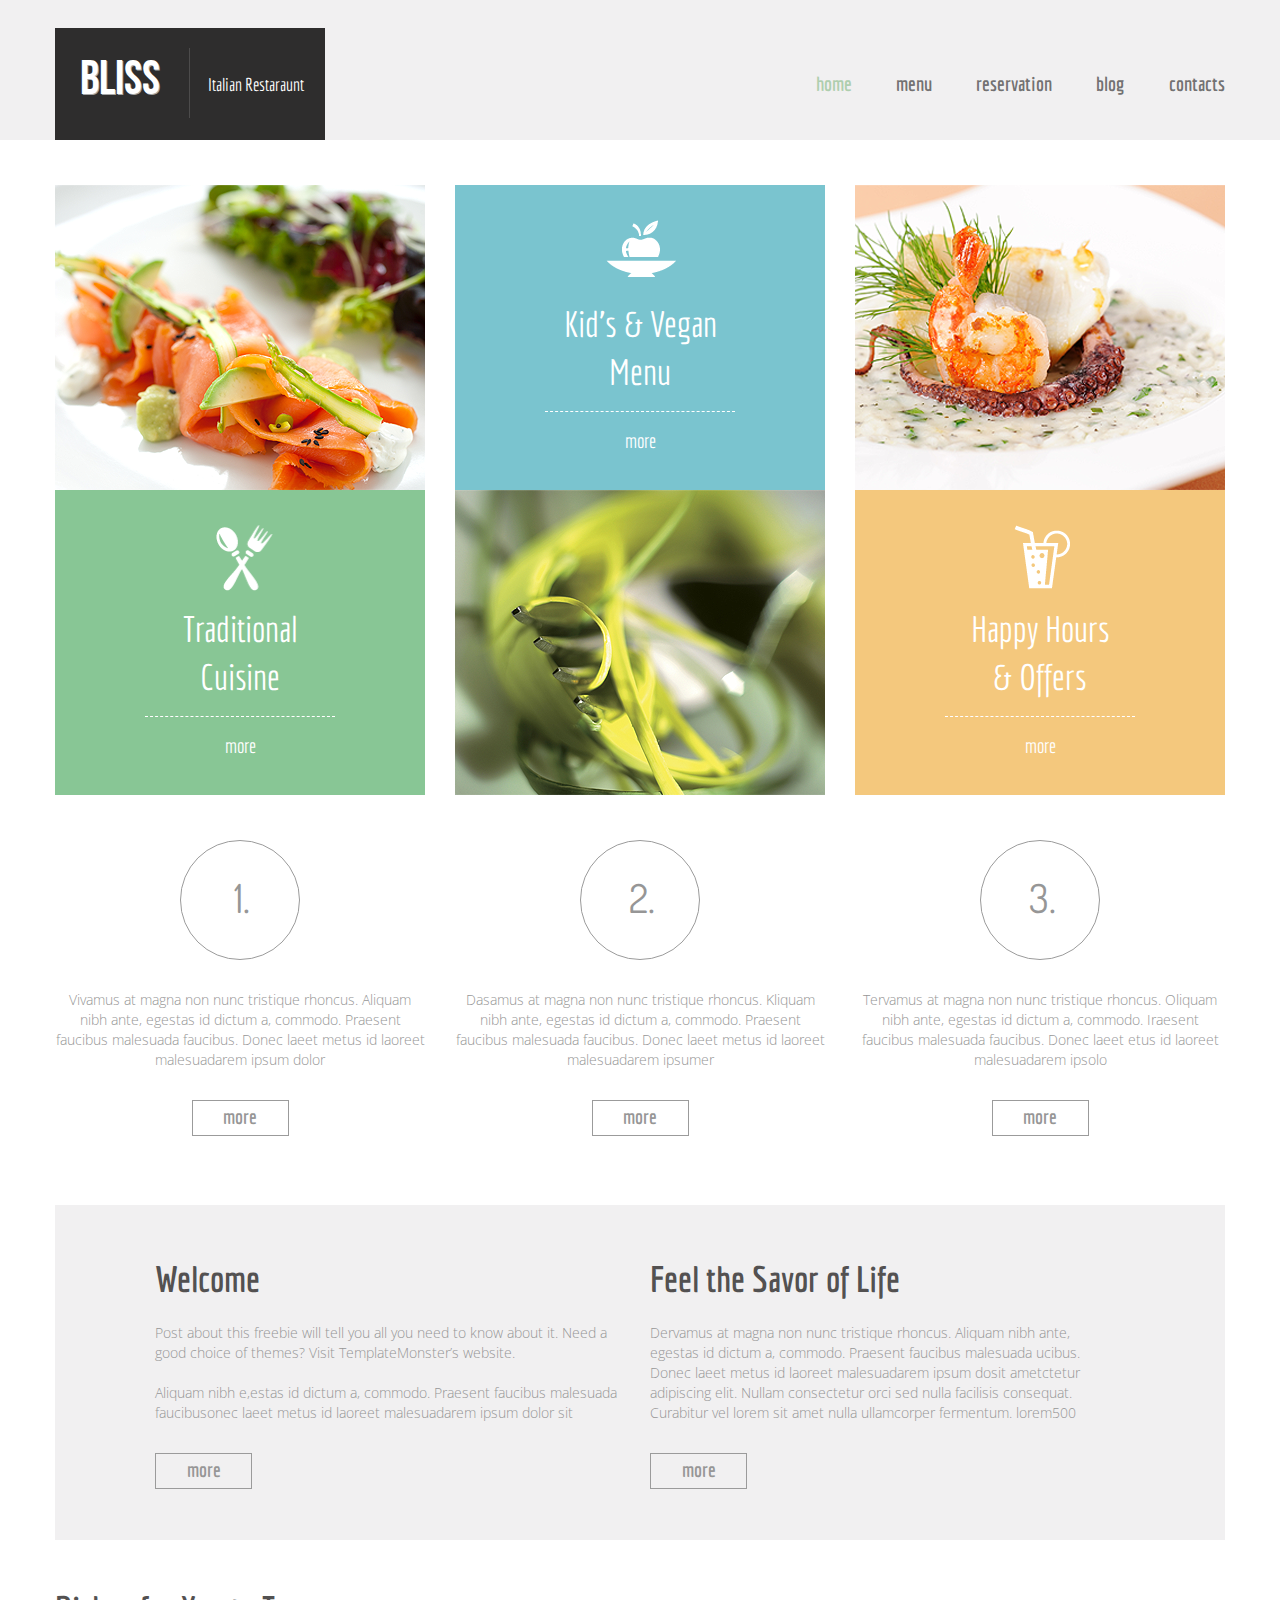
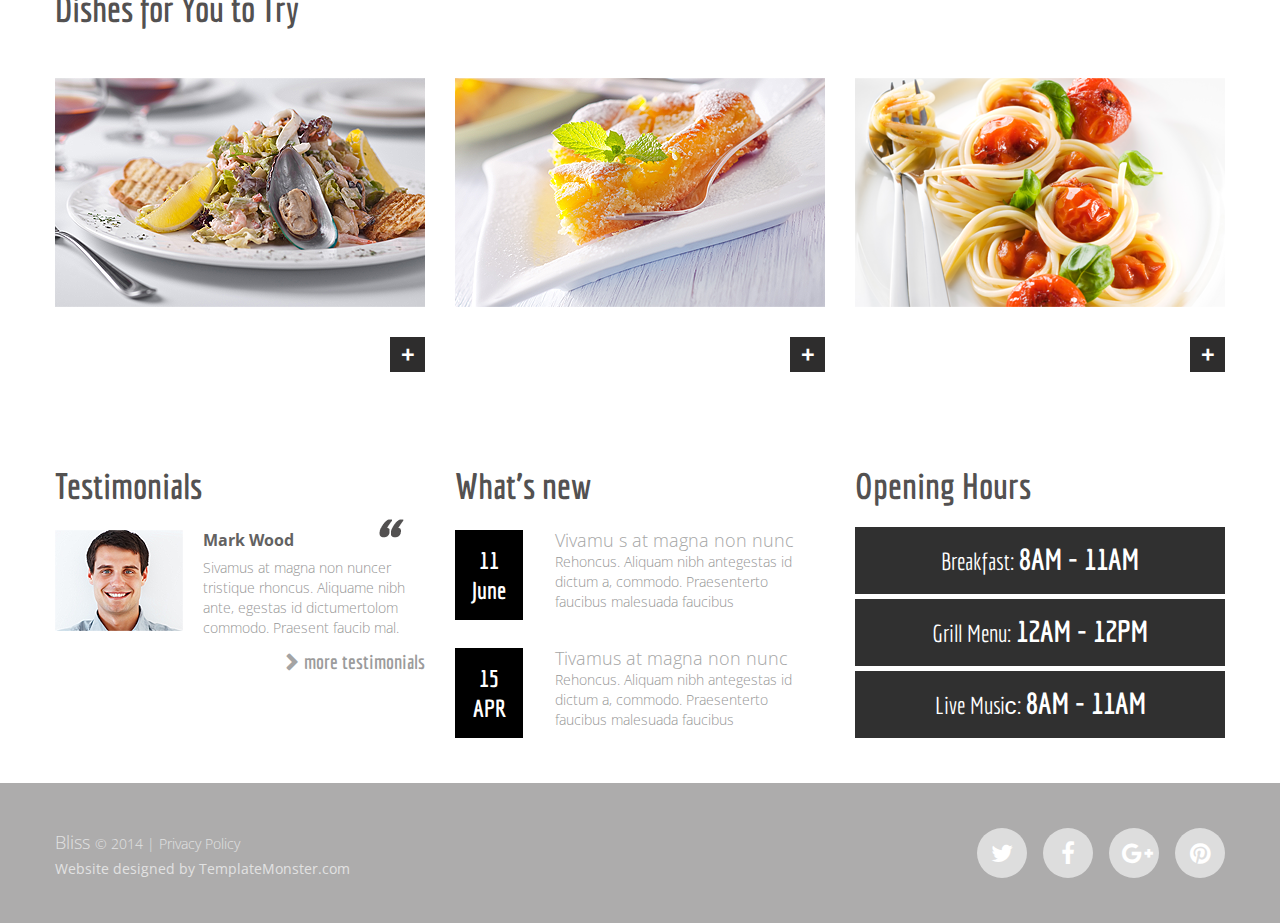
<file: index.html>
<!DOCTYPE html>
<html lang="en">
<head>
	<meta charset="UTF-8">
	<link rel="stylesheet" href="css/reset.css">
	<link rel="stylesheet" href="css/style.css">
	<link href='http://fonts.googleapis.com/css?family=Open+Sans:400,700,300|Economica:400,700|Dosis:500' rel='stylesheet'>
	<link rel="stylesheet" href="https://maxcdn.bootstrapcdn.com/font-awesome/4.5.0/css/font-awesome.min.css"> <!-- import icons -->
	<link rel="shortcut icon" href="img/favicon.png" type="image/png">
	<title>Bliss - Italian Restaurant</title>
</head>
<body>
	<div id="wrapper">
		<div id="header" class="clearfix">
			<div class="container">
				<div id="logo">
					<div class="l-side"><a href="#">Bliss</a></div>
					<div class="r-side"><a href="#">Italian Restaraunt</a></div>
				</div>
				<ul id="navigation">
					<li><a href="#" class="active">Home</a></li>
					<li><a href="menu.html">Menu</a></li>
					<li><a href="reservation.html">Reservation</a></li>
					<li><a href="blog.html">Blog</a></li>
					<li><a href="contacts.html">Contacts</a></li>
				</ul>
			</div>
		</div> <!-- #header -->
		<div id="sources" class="container clearfix row">
			<div class="content">
				<div id="src-items">
					<div class="col left">
						<div class="src-item"><img src="img/src-left-img1.png"></div>
						<div class="src-item">
							<div class="src-icon-1"></div>
							<h1>Traditional<br>Cuisine</h1>
							<a href="#">more</a>
						</div>
					</div>
					<div class="col center">
						<div class="src-item">
							<div class="src-icon-2"></div>
							<h1>Kid’s &amp; Vegan<br>Menu</h1>
							<a href="#">more</a>
						</div>
						<div class="src-item"><img src="img/src-center-img2.png"></div>
					</div>
					<div class="col right">
						<div class="src-item"><img src="img/src-right-img1.png"></div>
						<div class="src-item">
							<div class="src-icon-3"></div>
							<h1>Happy Hours<br>&amp; Offers</h1>
							<a href="#">more</a>
						</div>
					</div>
				</div>
			</div>
		</div> <!-- #sources -->
		<div id="steps" class="container clearfix row">
			<div class="content">
				<div class="s-item">
					<div class="step-round">1.</div>
					<p>Vivamus at magna non nunc tristique rhoncus. Aliquam nibh ante, egestas id dictum a, commodo. Praesent faucibus malesuada faucibus. Donec laeet metus id laoreet malesuadarem ipsum dolor</p>
					<a href="#" class="button">more</a>
				</div>
				<div class="s-item">
					<div class="step-round">2.</div>
					<p>Dasamus at magna non nunc tristique rhoncus. Kliquam nibh ante, egestas id dictum a, commodo. Praesent faucibus malesuada faucibus. Donec laeet metus id laoreet malesuadarem ipsumer</p>
					<a href="#" class="button">more</a>
				</div>
				<div class="s-item">
					<div class="step-round">3.</div>
					<p>Tervamus at magna non nunc tristique rhoncus. Oliquam nibh ante, egestas id dictum a, commodo. Iraesent faucibus malesuada faucibus. Donec laeet etus id laoreet malesuadarem ipsolo</p>
					<a href="#" class="button">more</a>
				</div>
			</div>
		</div> <!-- #steps -->
		<div id="posts" class="container clearfix">
			<div class="col">
				<h2>Welcome</h2>
				<p>Post about this <strong>freebie</strong> will tell you all you need to know about it. Need a good choice of <strong>themes</strong>? Visit TemplateMonster’s website.</p>
				<p>Aliquam nibh e,estas id dictum a, commodo. Praesent faucibus malesuada faucibusonec laeet metus id laoreet malesuadarem ipsum dolor sit</p>
				<a href="#" class="button">more</a>
			</div>
			<div class="col">
				<h2>Feel the Savor of Life</h2>
				<p>Dervamus at magna non nunc tristique rhoncus. Aliquam nibh ante, egestas id dictum a, commodo. Praesent faucibus malesuada ucibus. Donec laeet metus id laoreet malesuadarem ipsum dosit ametctetur adipiscing elit. Nullam consectetur orci sed nulla facilisis consequat. Curabitur vel lorem sit amet nulla ullamcorper fermentum. lorem500</p>
				<a href="#" class="button">more</a>
			</div>
		</div> <!-- #posts -->
		<div id="catalog" class="container clearfix row">
			<h2>Dishes for You to Try</h2>
			<div class="content row">
				<div class="c-item">
					<img src="img/catalog-left-img.png" height="229" width="370" alt="">
					<a href="#"><div class="add-button">+</div></a>
				</div>
				<div class="c-item">
					<img src="img/catalog-center-img.png" height="229" width="370" alt="">
					<a href="#"><div class="add-button">+</div></a>
				</div>
				<div class="c-item">
					<img src="img/catalog-right-img.png" height="229" width="370" alt="">
					<a href="#"><div class="add-button">+</div></a>
				</div>
			</div>
		</div> <!-- #catalog -->
		<div id="info" class="container clearfix row">
			<div class="content">
				<div class="c-item info-left-col"> <!-- flexible class -->
				<h2>Testimonials</h2>
					<div class="info-item">
						<img src="img/info-left-img.png" height="101" width="128" alt="">
						<h4>Mark Wood</h4>
						<p>Sivamus at magna non nuncer tristique rhoncus. Aliquame nibh ante, egestas id dictumertolom  commodo. Praesent faucib mal.</p>
						<a href="#" id="more-info">more testimonials</a>
					</div>
				</div>
				<div class="c-item info-center-col"> <!-- flexible class -->
				<h2>What’s new</h2>
					<div class="info-item">
						<div class="date-box">11 June</div>
						<p><span>Vivamu s at magna non nunc</span><br>Rehoncus. Aliquam nibh antegestas id dictum a, commodo. Praesenterto faucibus malesuada faucibus</p>
					</div>
					<div class="info-item">
						<div class="date-box">15 APR</div>
						<p><span>Tivamus at magna non nunc</span><br>Rehoncus. Aliquam nibh antegestas id dictum a, commodo. Praesenterto faucibus malesuada faucibus</p>
					</div>
				</div>
				<div class="c-item info-right-col"> <!-- flexible class -->
				<h2>Opening Hours</h2>
					<div class="info-item">
						<div class="time-box"><p>Breakfast: <span>8AM - 11AM</span></p></div>
						<div class="time-box"><p>Grill Menu: <span>12AM - 12PM</span></p></div>
						<div class="time-box"><p>Live Musiс: <span>8AM - 11AM</span></p></div>
					</div>
				</div>
			</div> <!-- .content -->
		</div> <!-- #info -->
	</div> <!-- #wrapper -->
	<div id="footer" class="clearfix">
		<a href="#" id="anchor">
			<img src="img/arrowup-icon.png" height="28" width="43" alt="">
		</a>
		<div class="container">
			<div id="copyright">
				<p><b>Bliss </b><span>&copy; 2014 |</span> Privacy Policy</p>
				<a href="#">Website designed by TemplateMonster.com</a>
			</div>
			<div id="social">
				<a href="" id="twitter"></a>
				<a href="" id="fb"></a>
				<a href="" id="gp"></a>
				<a href="" id="pin"></a>
			</div>
		</div>
	</div>
	<script src="https://code.jquery.com/jquery-2.1.4.min.js"></script>
	<script src="js/anchor.js"></script>
</body>
</html>
</file>
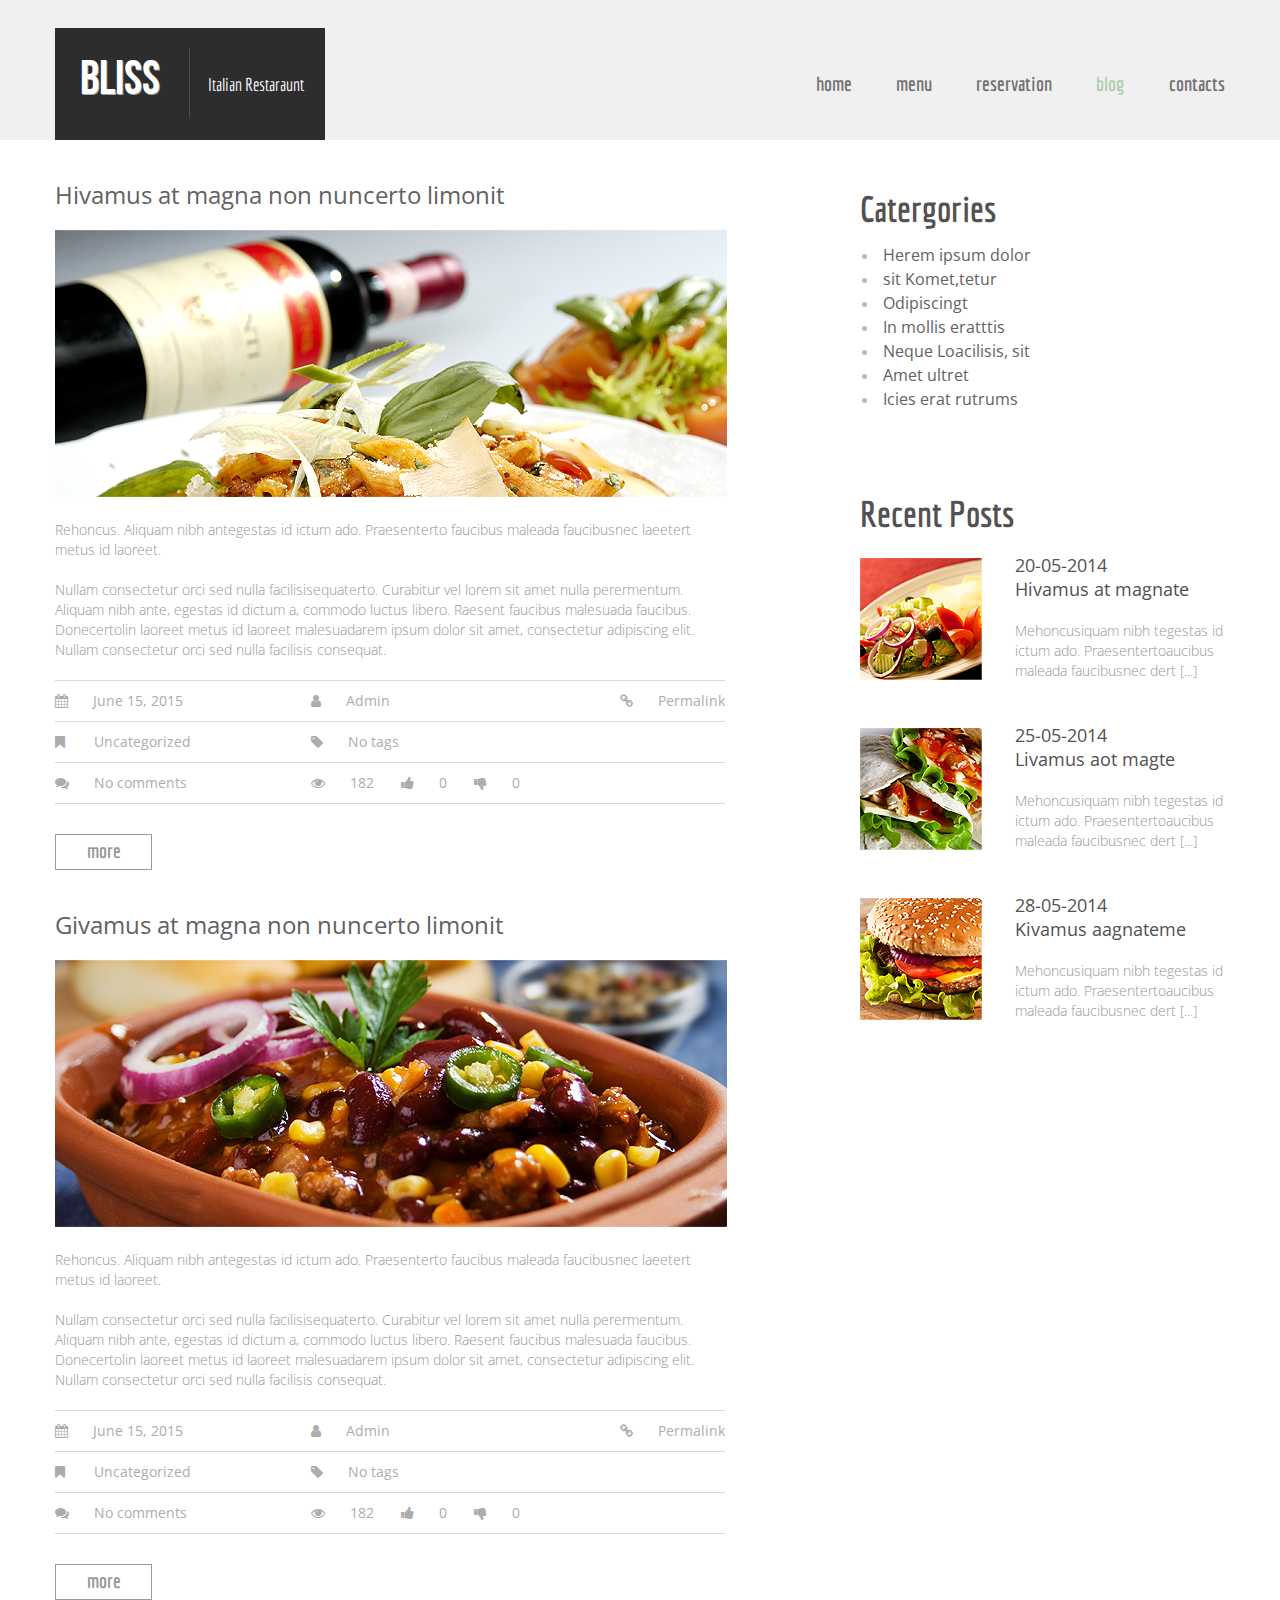
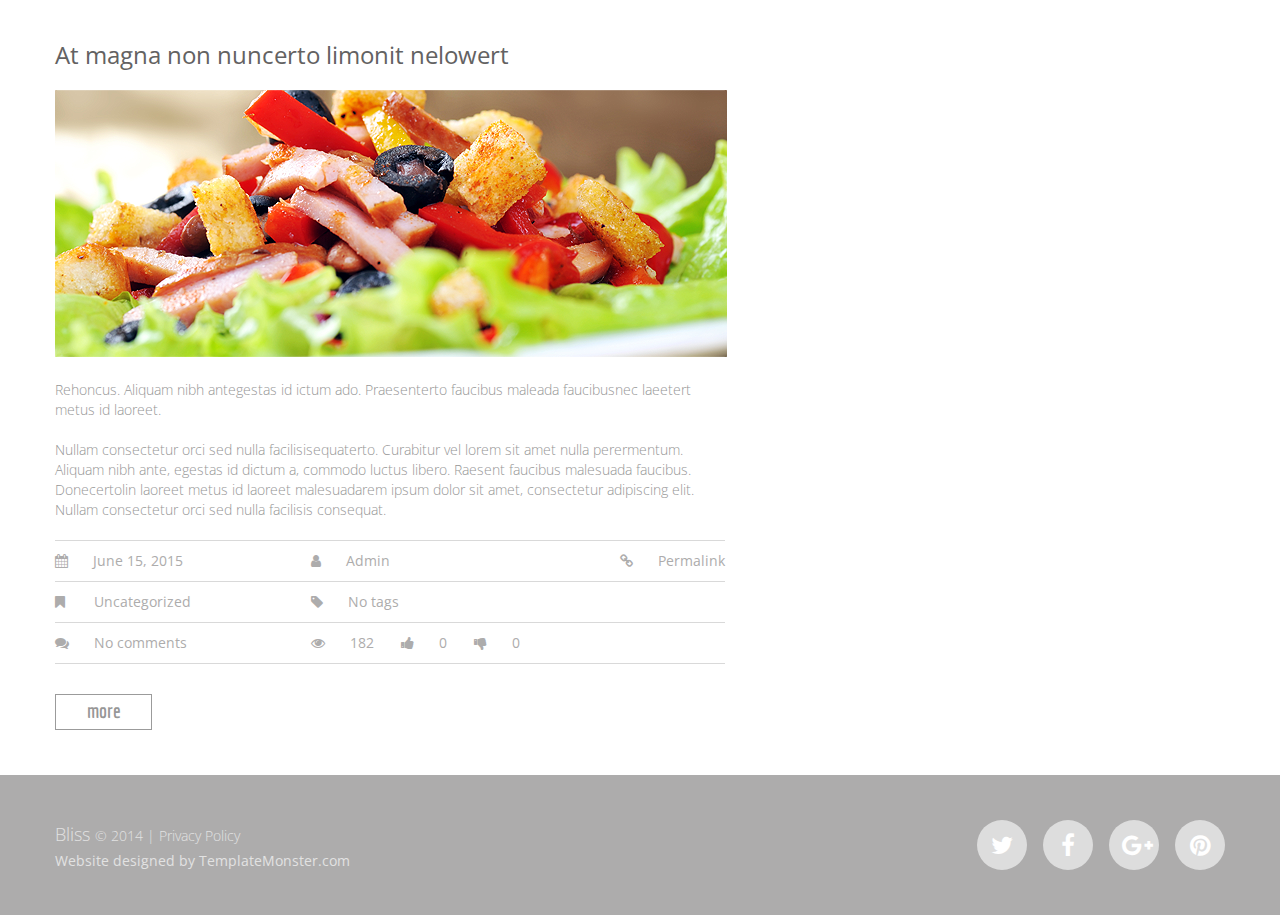
<file: blog.html>
<!DOCTYPE html>
<html lang="en">
<head>
	<meta charset="UTF-8">
	<link rel="stylesheet" href="css/reset.css">
	<link rel="stylesheet" href="css/style.css">
	<link href='http://fonts.googleapis.com/css?family=Open+Sans:400,700,300|Economica:400,700|Dosis:500' rel='stylesheet'>
	<link rel="stylesheet" href="https://maxcdn.bootstrapcdn.com/font-awesome/4.5.0/css/font-awesome.min.css"> <!-- import icons -->
	<link rel="shortcut icon" href="img/favicon.png" type="image/png">
	<title>Blog</title>
</head>
<body>
	<div id="wrapper">
		<div id="header" class="clearfix">
			<div class="container">
				<div id="logo">
					<div class="l-side"><a href="#">Bliss</a></div>
					<div class="r-side"><a href="#">Italian Restaraunt</a></div>
				</div>
				<ul id="navigation">
					<li><a href="index.html">Home</a></li>
					<li><a href="menu.html">Menu</a></li>
					<li><a href="reservation.html">Reservation</a></li>
					<li><a href="#" class="active">Blog</a></li>
					<li><a href="contacts.html">Contacts</a></li>
				</ul>
			</div>
		</div> <!-- #header -->
		<div id="blog" class="container clearfix row">
			<div id="blog-page">
				<div class="blog-item">
					<h3>Hivamus at magna non nuncerto limonit</h3>
					<img src="img/blog-page-img1.png">
					<p>Rehoncus. Aliquam nibh antegestas id ictum ado. Praesenterto faucibus maleada faucibusnec laeetert metus id laoreet.</p>

					<p>Nullam consectetur orci sed nulla facilisisequaterto. Curabitur vel lorem sit amet nulla perermentum. Aliquam nibh ante, egestas id dictum a, commodo luctus libero. Raesent faucibus malesuada faucibus. Donecertolin laoreet metus id laoreet malesuadarem ipsum dolor sit amet, consectetur adipiscing elit. Nullam consectetur orci sed nulla facilisis consequat.</p>
					<table>
						<tr>
							<td><i class="fa fa-calendar"></i>June 15, 2015</td>
							<td><i class="fa fa-user"></i>Admin</td>
							<td><i class="fa fa-link"></i><a href="#">Permalink</a></td>
						</tr>
						<tr>
							<td><i class="fa fa-bookmark"></i> Uncategorized</td>
							<td><i class="fa fa-tag"></i>No tags</td>
							<td></td>
						</tr>
						<tr>
							<td><i class="fa fa-comments"></i>No comments</td>
							<td>
								<i class="fa fa-eye"></i><span>182</span>
								<i class="fa fa-thumbs-up"></i><span>0</span>
								<i class="fa fa-thumbs-down"></i><span>0</span>
							</td>
							<td></td>
						</tr>
					</table>
					<a href="#" class="button">more</a>
				</div> <!-- .blog-item -->
				<div class="blog-item">
					<h3>Givamus at magna non nuncerto limonit</h3>
					<img src="img/blog-page-img2.png">
					<p>Rehoncus. Aliquam nibh antegestas id ictum ado. Praesenterto faucibus maleada faucibusnec laeetert metus id laoreet.</p>

					<p>Nullam consectetur orci sed nulla facilisisequaterto. Curabitur vel lorem sit amet nulla perermentum. Aliquam nibh ante, egestas id dictum a, commodo luctus libero. Raesent faucibus malesuada faucibus. Donecertolin laoreet metus id laoreet malesuadarem ipsum dolor sit amet, consectetur adipiscing elit. Nullam consectetur orci sed nulla facilisis consequat.</p>
					<table>
						<tr>
							<td><i class="fa fa-calendar"></i>June 15, 2015</td>
							<td><i class="fa fa-user"></i>Admin</td>
							<td><i class="fa fa-link"></i><a href="#">Permalink</a></td>
						</tr>
						<tr>
							<td><i class="fa fa-bookmark"></i> Uncategorized</td>
							<td><i class="fa fa-tag"></i>No tags</td>
							<td></td>
						</tr>
						<tr>
							<td><i class="fa fa-comments"></i>No comments</td>
							<td>
								<i class="fa fa-eye"></i><span>182</span>
								<i class="fa fa-thumbs-up"></i><span>0</span>
								<i class="fa fa-thumbs-down"></i><span>0</span>
							</td>
							<td></td>
						</tr>
					</table>
					<a href="#" class="button">more</a>
				</div> <!-- .blog-item -->
				<div class="blog-item">
					<h3>At magna non nuncerto limonit nelowert</h3>
					<img src="img/blog-page-img3.png">
					<p>Rehoncus. Aliquam nibh antegestas id ictum ado. Praesenterto faucibus maleada faucibusnec laeetert metus id laoreet.</p>

					<p>Nullam consectetur orci sed nulla facilisisequaterto. Curabitur vel lorem sit amet nulla perermentum. Aliquam nibh ante, egestas id dictum a, commodo luctus libero. Raesent faucibus malesuada faucibus. Donecertolin laoreet metus id laoreet malesuadarem ipsum dolor sit amet, consectetur adipiscing elit. Nullam consectetur orci sed nulla facilisis consequat.</p>
					<table>
						<tr>
							<td><i class="fa fa-calendar"></i>June 15, 2015</td>
							<td><i class="fa fa-user"></i>Admin</td>
							<td><i class="fa fa-link"></i><a href="#">Permalink</a></td>
						</tr>
						<tr>
							<td><i class="fa fa-bookmark"></i> Uncategorized</td>
							<td><i class="fa fa-tag"></i>No tags</td>
							<td></td>
						</tr>
						<tr>
							<td><i class="fa fa-comments"></i>No comments</td>
							<td>
								<i class="fa fa-eye"></i><span>182</span>
								<i class="fa fa-thumbs-up"></i><span>0</span>
								<i class="fa fa-thumbs-down"></i><span>0</span>
							</td>
							<td></td>
						</tr>
					</table>
					<a href="#" class="button">more</a>
				</div> <!-- .blog-item -->
			</div> <!-- #blog-page -->
			<div id="blog-list">
				<h2>Catergories</h2>
				<ul>
					<li><a href="#">Herem ipsum dolor</a></li>
					<li><a href="#">sit Komet,tetur</a></li>
					<li><a href="#">Odipiscingt</a></li>
					<li><a href="#">In mollis eratttis</a></li>
					<li><a href="#">Neque Loacilisis, sit</a></li>
					<li><a href="#">Amet ultret</a></li>
					<li><a href="#">Icies erat rutrums</a></li>
				</ul>
			</div>
			<div id="blog-posts">
				<h2>Recent Posts</h2>
				<div class="posts-item">
					<h6>20-05-2014<br>Hivamus at magnate</h6>
					<p>Mehoncusiquam nibh tegestas id ictum ado. Praesentertoaucibus maleada faucibusnec dert [...]</p>
					<img src="img/posts-img1.png">
				</div>
				<div class="posts-item">
					<h6>25-05-2014<br>Livamus aot magte</h6>
					<p>Mehoncusiquam nibh tegestas id ictum ado. Praesentertoaucibus maleada faucibusnec dert [...]</p>
					<img src="img/posts-img2.png">
				</div>
				<div class="posts-item">
					<h6>28-05-2014<br>Kivamus aagnateme</h6>
					<p>Mehoncusiquam nibh tegestas id ictum ado. Praesentertoaucibus maleada faucibusnec dert [...]</p>
					<img src="img/posts-img3.png">
				</div>
			</div>
		</div> <!-- #blog -->
	</div> <!-- #wrapper -->
	<div id="footer" class="clearfix">
		<a href="#" id="anchor">
			<img src="img/arrowup-icon.png" height="28" width="43" alt="">
		</a>
		<div class="container">
			<div id="copyright">
				<p><b>Bliss </b><span>&copy; 2014 |</span> Privacy Policy</p>
				<a href="#">Website designed by TemplateMonster.com</a>
			</div>
			<div id="social">
				<a href="" id="twitter"></a>
				<a href="" id="fb"></a>
				<a href="" id="gp"></a>
				<a href="" id="pin"></a>
			</div>
		</div>
	</div>
	<script src="https://code.jquery.com/jquery-2.1.4.min.js"></script>
	<script src="js/anchor.js"></script>
</body>
</html>
</file>
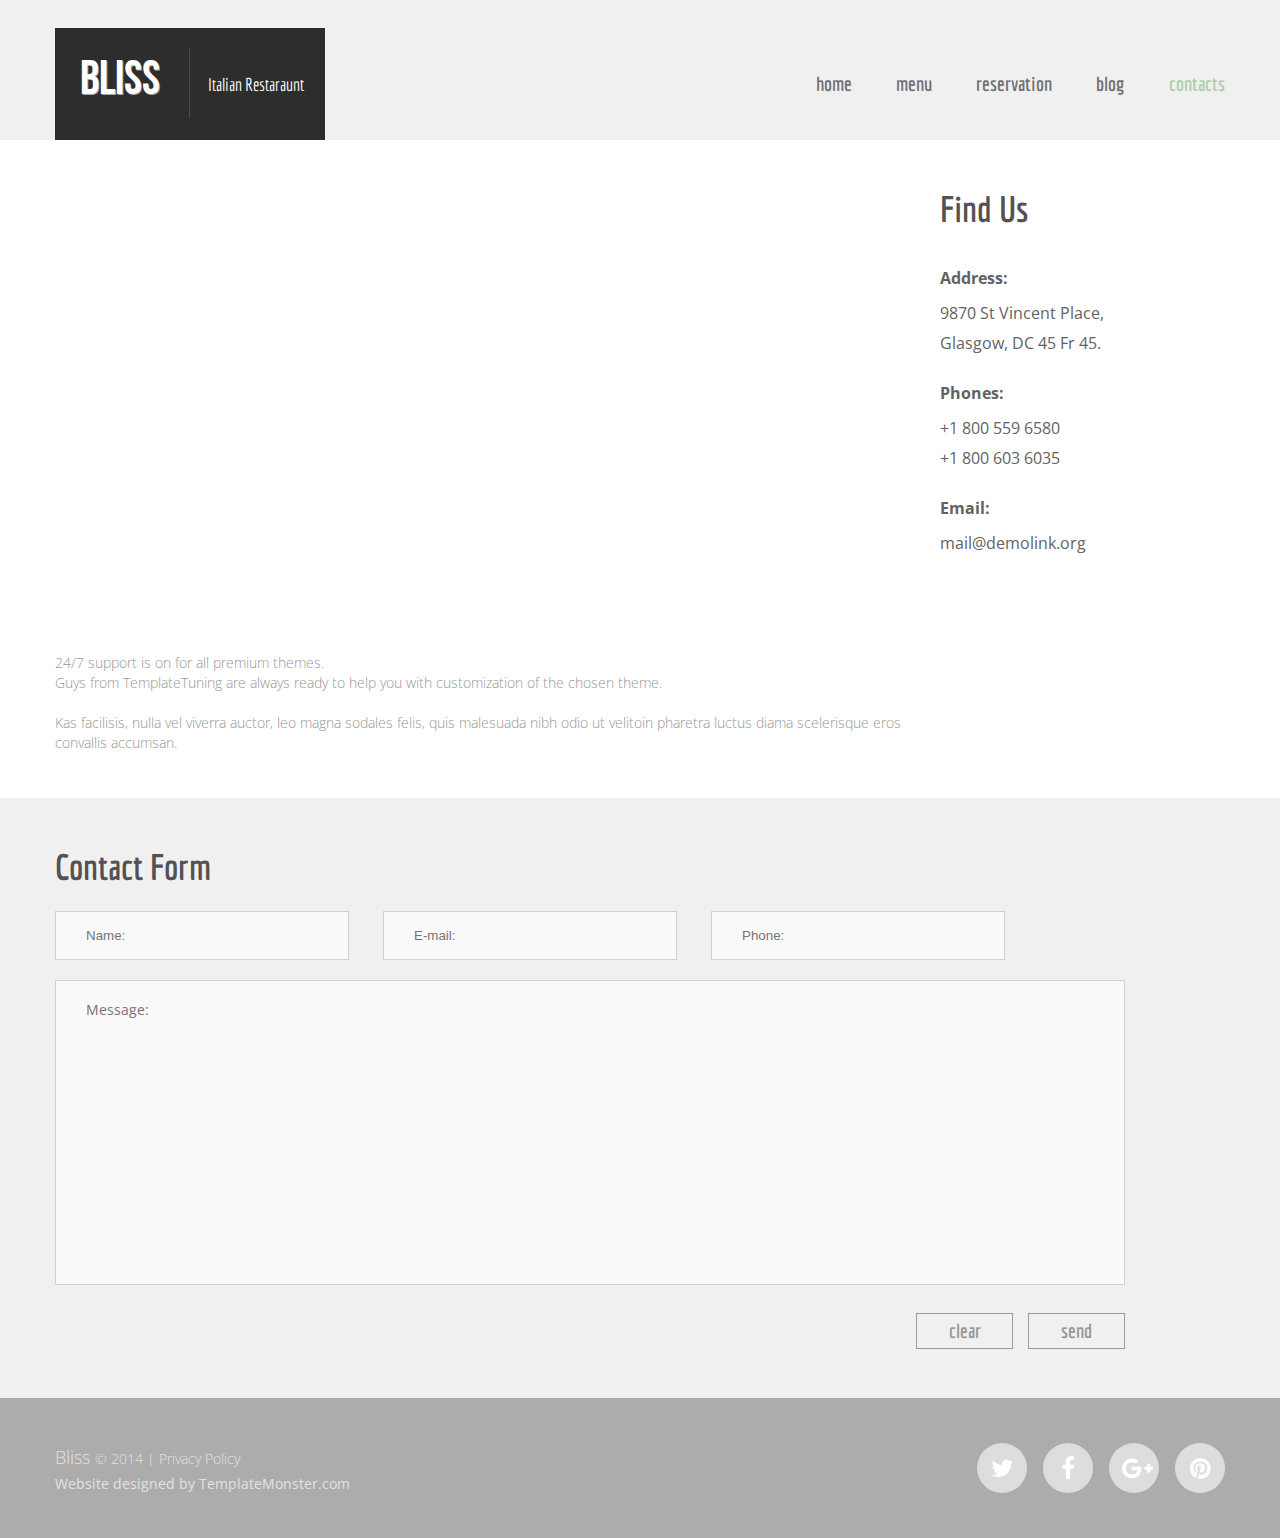
<file: contacts.html>
<!DOCTYPE html>
<html lang="en">
<head>
	<meta charset="UTF-8">
	<link rel="stylesheet" href="css/reset.css">
	<link rel="stylesheet" href="css/style.css">
	<link href='http://fonts.googleapis.com/css?family=Open+Sans:400,700,300|Economica:400,700|Dosis:500' rel='stylesheet'>
	<link rel="stylesheet" href="https://maxcdn.bootstrapcdn.com/font-awesome/4.5.0/css/font-awesome.min.css"> <!-- import icons -->
	<link rel="shortcut icon" href="img/favicon.png" type="image/png">
	<title>Contacts</title>
</head>
<body>
	<div id="wrapper">
		<div id="header" class="clearfix">
			<div class="container">
				<div id="logo">
					<div class="l-side"><a href="#">Bliss</a></div>
					<div class="r-side"><a href="#">Italian Restaraunt</a></div>
				</div>
				<ul id="navigation">
					<li><a href="index.html">Home</a></li>
					<li><a href="menu.html">Menu</a></li>
					<li><a href="reservation.html">Reservation</a></li>
					<li><a href="blog.html">Blog</a></li>
					<li><a href="#" class="active">Contacts</a></li>
				</ul>
			</div>
		</div> <!-- #header -->
		<div id="contacts" class="container clearfix row">
			<div id="contacts-map">
				<iframe src="https://www.google.com/maps/embed?pb=!1m18!1m12!1m3!1d2747.548021342289!2d30.745388351312464!3d46.47745997390636!2m3!1f0!2f0!3f0!3m2!1i1024!2i768!4f13.1!3m3!1m2!1s0x40c6319de1d667a3%3A0x49acbae24ead3fce!2z0ITQstGA0LXQudGB0YzQutCwINCy0YPQuy4sIDMsINCe0LTQtdGB0LAsINCe0LTQtdGB0YzQutCwINC-0LHQu9Cw0YHRgtGM!5e0!3m2!1sru!2sua!4v1448664464906" width="850" height="445" frameborder="0" style="border:0" allowfullscreen></iframe>
				<p>24/7 support is on for all <strong>premium themes</strong>.<br>Guys from <strong>TemplateTuning</strong> are always ready to help you with customization of the chosen theme.</p>
				<p>Kas facilisis, nulla vel viverra auctor, leo magna sodales felis, quis malesuada nibh odio ut velitoin pharetra luctus diama scelerisque eros convallis accumsan.</p>
			</div>
			<div id="rightbar-contacts">
				<h2>Find Us</h2>
				<div class="contacts_sidebar container clearfix">
					<h3>Address:</h3>
					<span>9870 St Vincent Place,<br>Glasgow, DC 45 Fr 45.</span>
					<h3>Phones:</h3>
					<span>+1 800 559 6580<br>
					+1 800 603 6035</span>
					<h3>Email:</h3>
					<span>mail@demolink.org</span>
				</div>
			</div>
		</div> <!-- #contacts -->
		<div id="contact-form" class="clearfix">
			<div class="container">
				<h2>Contact Form</h2>
				<input type="text" placeholder="Name:" class="input_text">
				<input type="text" placeholder="E-mail:" class="input_text">
				<input type="text" placeholder="Phone:" class="input_text">
				<form>
					<textarea placeholder="Message:"></textarea>
					<input type="submit" value="send" class="button">
					<input type="reset" value="clear" class="button">
				</form>
			</div>
		</div> <!-- #contact-form -->
	</div> <!-- #wrapper -->
	<div id="footer" class="clearfix">
		<a href="#" id="anchor">
			<img src="img/arrowup-icon.png" height="28" width="43" alt="">
		</a>
		<div class="container">
			<div id="copyright">
				<p><b>Bliss </b><span>&copy; 2014 |</span> Privacy Policy</p>
				<a href="#">Website designed by TemplateMonster.com</a>
			</div>
			<div id="social">
				<a href="" id="twitter"></a>
				<a href="" id="fb"></a>
				<a href="" id="gp"></a>
				<a href="" id="pin"></a>
			</div>
		</div>
	</div>
	<script src="https://code.jquery.com/jquery-2.1.4.min.js"></script>
	<script src="js/anchor.js"></script>
</body>
</html>
</file>
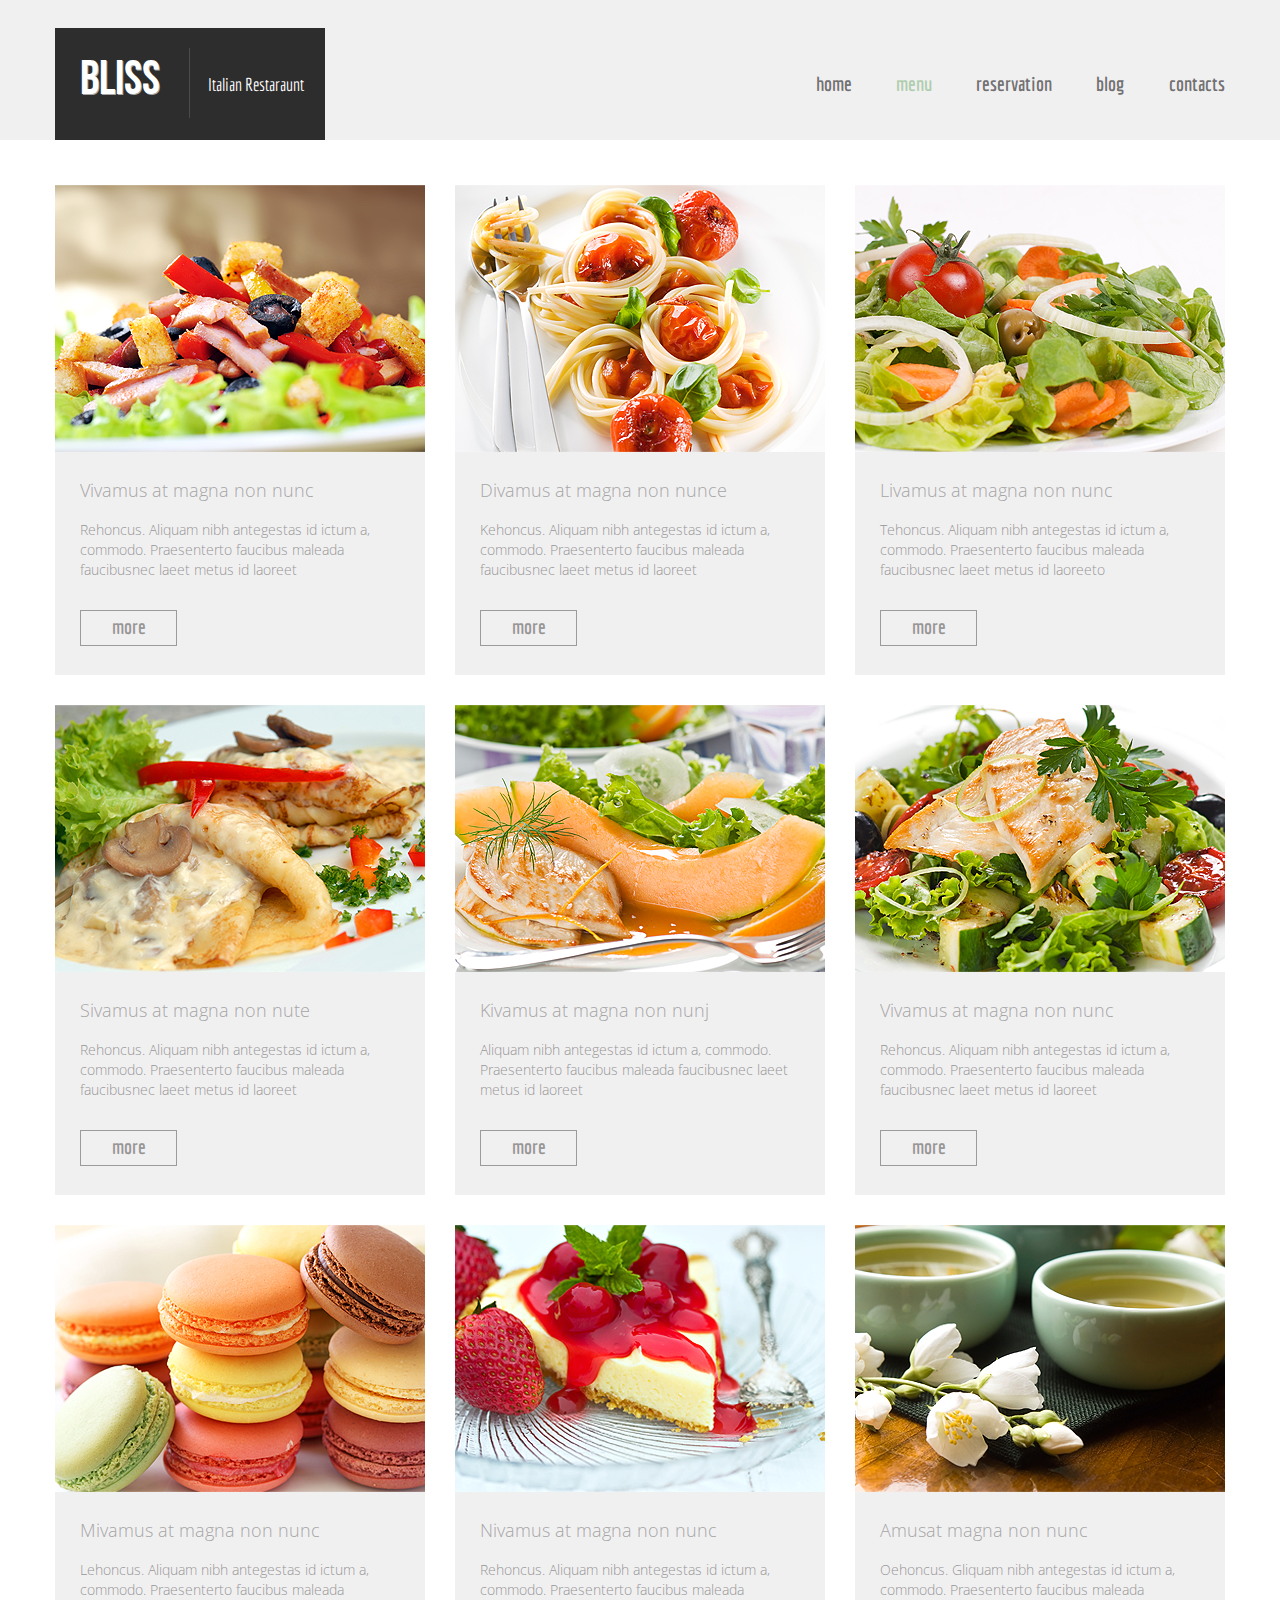
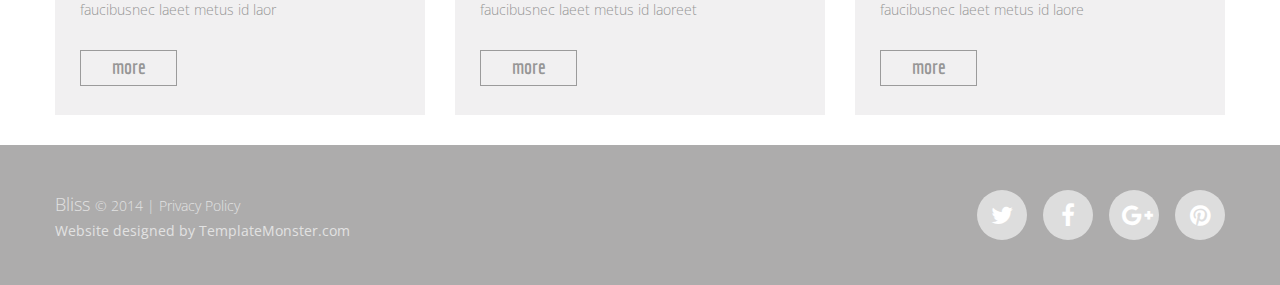
<file: menu.html>
<!DOCTYPE html>
<html lang="en">
<head>
	<meta charset="UTF-8">
	<link rel="stylesheet" href="css/reset.css">
	<link rel="stylesheet" href="css/style.css">
	<link href='http://fonts.googleapis.com/css?family=Open+Sans:400,700,300|Economica:400,700|Dosis:500' rel='stylesheet'>
	<link rel="stylesheet" href="https://maxcdn.bootstrapcdn.com/font-awesome/4.5.0/css/font-awesome.min.css"> <!-- import icons -->
	<link rel="shortcut icon" href="img/favicon.png" type="image/png">
	<title>Menu</title>
</head>
<body>
	<div id="wrapper">
		<div id="header" class="clearfix">
			<div class="container">
				<div id="logo">
					<div class="l-side"><a href="#">Bliss</a></div>
					<div class="r-side"><a href="#">Italian Restaraunt</a></div>
				</div>
				<ul id="navigation">
					<li><a href="index.html">Home</a></li>
					<li><a href="#" class="active">Menu</a></li>
					<li><a href="reservation.html">Reservation</a></li>
					<li><a href="blog.html">Blog</a></li>
					<li><a href="contacts.html">Contacts</a></li>
				</ul>
			</div>
		</div> <!-- #header -->
		<div id="menu" class="container clearfix row">
			<div class="content">
				<div class="menu-item">
					<img src="img/menu-img1.png" alt="">
					<div class="menu-text">
						<h5>Vivamus at magna non nunc</h5>
						<p>Rehoncus. Aliquam nibh antegestas id ictum a, commodo. Praesenterto faucibus maleada faucibusnec laeet metus id laoreet</p>
						<a href="#"class="button">more</a>
					</div>
				</div>
				<div class="menu-item">
					<img src="img/menu-img2.png" alt="">
					<div class="menu-text">
						<h5>Divamus at magna non nunce</h5>
						<p>Kehoncus. Aliquam nibh antegestas id ictum a, commodo. Praesenterto faucibus maleada faucibusnec laeet metus id laoreet</p>
						<a href="#"class="button">more</a>
					</div>
				</div>
				<div class="menu-item">
					<img src="img/menu-img3.png" alt="">
					<div class="menu-text">
						<h5>Livamus at magna non nunc</h5>
						<p>Tehoncus. Aliquam nibh antegestas id ictum a, commodo. Praesenterto faucibus maleada faucibusnec laeet metus id laoreeto</p>
						<a href="#"class="button">more</a>
					</div>
				</div>
				<div class="menu-item">
					<img src="img/menu-img4.png" alt="">
					<div class="menu-text">
						<h5>Sivamus at magna non nute</h5>
						<p>Rehoncus. Aliquam nibh antegestas id ictum a, commodo. Praesenterto faucibus maleada faucibusnec laeet metus id laoreet</p>
						<a href="#"class="button">more</a>
					</div>
				</div>
				<div class="menu-item">
					<img src="img/menu-img5.png" alt="">
					<div class="menu-text">
						<h5>Kivamus at magna non nunj</h5>
						<p>Aliquam nibh antegestas id ictum a, commodo. Praesenterto faucibus maleada faucibusnec laeet metus id laoreet</p>
						<a href="#"class="button">more</a>
					</div>
				</div>
				<div class="menu-item">
					<img src="img/menu-img6.png" alt="">
					<div class="menu-text">
						<h5>Vivamus at magna non nunc</h5>
						<p>Rehoncus. Aliquam nibh antegestas id ictum a, commodo. Praesenterto faucibus maleada faucibusnec laeet metus id laoreet</p>
						<a href="#"class="button">more</a>
					</div>
				</div>
				<div class="menu-item">
					<img src="img/menu-img7.png" alt="">
					<div class="menu-text">
						<h5>Mivamus at magna non nunc</h5>
						<p>Lehoncus. Aliquam nibh antegestas id ictum a, commodo. Praesenterto faucibus maleada faucibusnec laeet metus id laor</p>
						<a href="#"class="button">more</a>
					</div>
				</div>
				<div class="menu-item">
					<img src="img/menu-img8.png" alt="">
					<div class="menu-text">
						<h5>Nivamus at magna non nunc</h5>
						<p>Rehoncus. Aliquam nibh antegestas id ictum a, commodo. Praesenterto faucibus maleada faucibusnec laeet metus id laoreet</p>
						<a href="#"class="button">more</a>
					</div>
				</div>
				<div class="menu-item">
					<img src="img/menu-img9.png" alt="">
					<div class="menu-text">
						<h5>Amusat magna non nunc</h5>
						<p>Oehoncus. Gliquam nibh antegestas id ictum a, commodo. Praesenterto faucibus maleada faucibusnec laeet metus id laore</p>
						<a href="#"class="button">more</a>
					</div>
				</div>
			</div> <!-- .content -->
		</div> <!-- #menu -->
	</div> <!-- #wrapper -->
	<div id="footer" class="clearfix">
		<a href="#" id="anchor">
			<img src="img/arrowup-icon.png" height="28" width="43" alt="">
		</a>
		<div class="container">
			<div id="copyright">
				<p><b>Bliss </b><span>&copy; 2014 |</span> Privacy Policy</p>
				<a href="#">Website designed by TemplateMonster.com</a>
			</div>
			<div id="social">
				<a href="" id="twitter"></a>
				<a href="" id="fb"></a>
				<a href="" id="gp"></a>
				<a href="" id="pin"></a>
			</div>
		</div>
	</div>
	<script src="https://code.jquery.com/jquery-2.1.4.min.js"></script>
	<script src="js/anchor.js"></script>
</body>
</html>
</file>
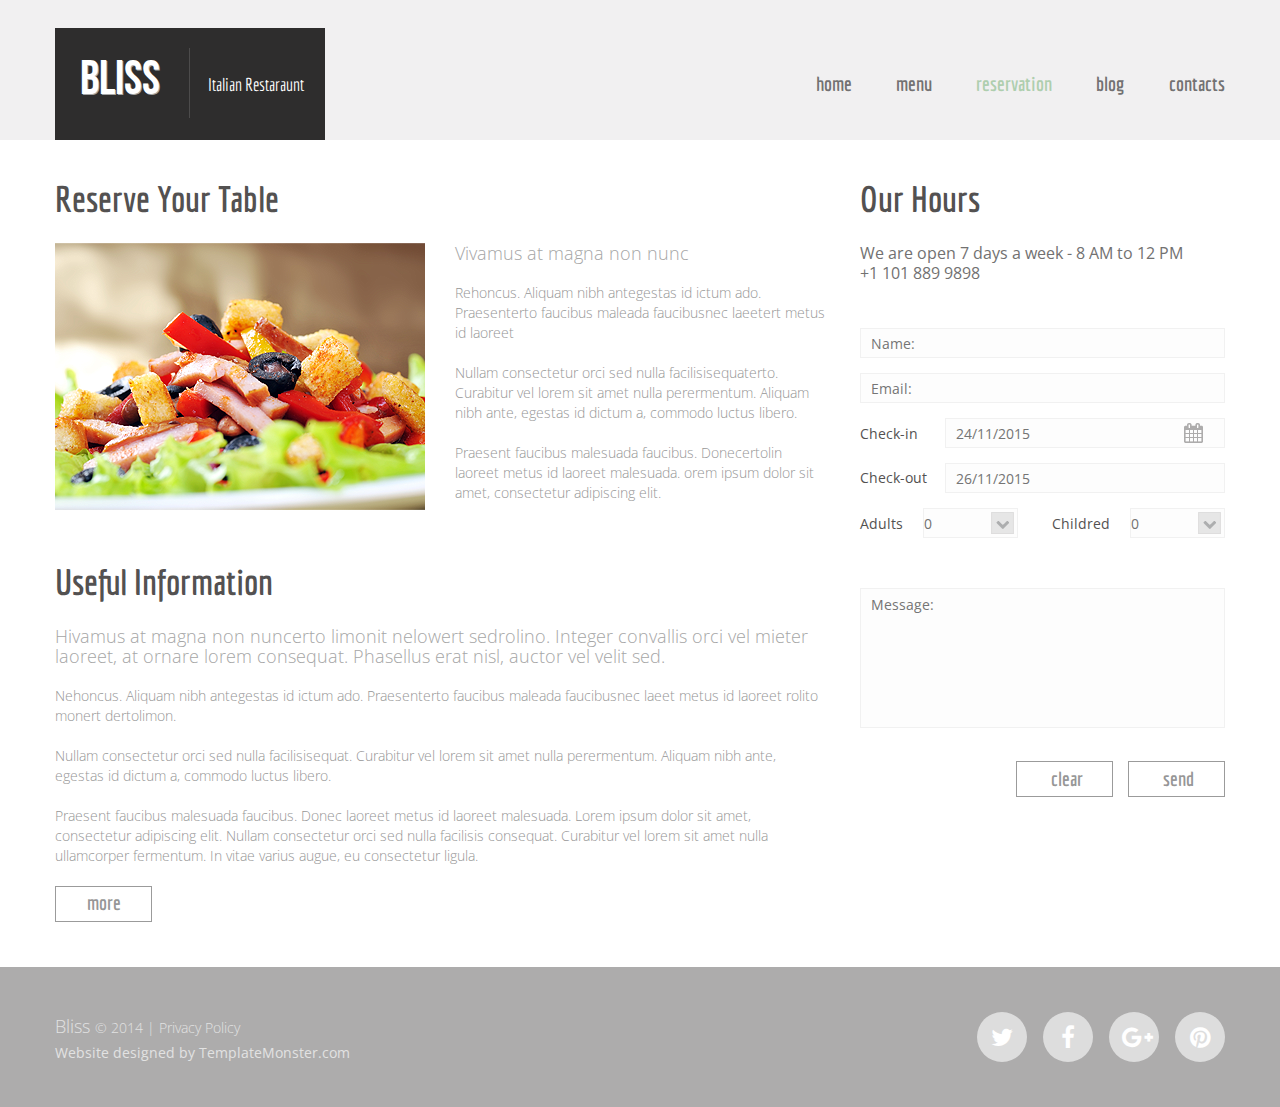
<file: reservation.html>
<!DOCTYPE html>
<html lang="en">
<head>
	<meta charset="UTF-8">
	<link rel="stylesheet" href="css/reset.css">
	<link rel="stylesheet" href="css/style.css">
	<link href='http://fonts.googleapis.com/css?family=Open+Sans:400,700,300|Economica:400,700|Dosis:500' rel='stylesheet'>
	<link rel="stylesheet" href="https://maxcdn.bootstrapcdn.com/font-awesome/4.5.0/css/font-awesome.min.css"> <!-- import icons -->
	<link rel="shortcut icon" href="img/favicon.png" type="image/png">
	<title>Reservation</title>
</head>
<body>
	<div id="wrapper">
		<div id="header" class="clearfix">
			<div class="container">
				<div id="logo">
					<div class="l-side"><a href="#">Bliss</a></div>
					<div class="r-side"><a href="#">Italian Restaraunt</a></div>
				</div>
				<ul id="navigation">
					<li><a href="index.html">Home</a></li>
					<li><a href="menu.html">Menu</a></li>
					<li><a href="#" class="active">Reservation</a></li>
					<li><a href="blog.html">Blog</a></li>
					<li><a href="contacts.html">Contacts</a></li>
				</ul>
			</div>
		</div> <!-- #header -->
		<div id="reservation" class="container clearfix">
			<div id="left__column">
				<h2>Reserve Your Table</h2>
				<div class="content-a">
					<img src="img/content-a-img.png" height="267" width="370" alt="">
					<h5>Vivamus at magna non nunc</h5>

					<p>Rehoncus. Aliquam nibh antegestas id ictum ado. Praesenterto faucibus maleada faucibusnec laeetert metus id laoreet </p>

					<p>Nullam consectetur orci sed nulla facilisisequaterto. Curabitur vel lorem sit amet nulla perermentum. Aliquam nibh ante, egestas id dictum a, commodo luctus libero.</p>

					<p>Praesent faucibus malesuada faucibus. Donecertolin laoreet metus id laoreet malesuada. orem ipsum dolor sit amet, consectetur adipiscing elit.</p>
				</div>
				<div class="content-b">
				<h2>Useful Information</h2>
					<h5>Hivamus at magna non nuncerto limonit nelowert sedrolino. Integer convallis orci vel miеter laoreet, at ornare lorem consequat. Phasellus erat nisl, auctor vel velit sed.</h5>

					<p>Nehoncus. Aliquam nibh antegestas id ictum ado. Praesenterto faucibus maleada faucibusnec laeet metus id laoreet rolito monert dertolimon.</p>

					<p>Nullam consectetur orci sed nulla facilisisequat. Curabitur vel lorem sit amet nulla perermentum. Aliquam nibh ante, egestas id dictum a, commodo luctus libero.</p>

					<p>Praesent faucibus malesuada faucibus. Donec laoreet metus id laoreet malesuada. Lorem ipsum dolor sit amet, consectetur adipiscing elit. Nullam consectetur orci sed nulla facilisis consequat. Curabitur vel lorem sit amet nulla ullamcorper fermentum. In vitae varius augue, eu consectetur ligula.</p>
					<a href="#" class="button">more</a>
				</div>
			</div> <!-- #left__column -->
			<div id="right__column">
				<h2>Our Hours</h2>
				<p class="input-contacts">We are open 7 days a week - 8 AM to 12 PM +1 101 889 9898</p>
				<input type="text" placeholder="Name:"> <!-- maybe need autofocus -->
				<input type="text" placeholder="Email:">
					<span>Check-in</span>
					<input type="text" placeholder="24/11/2015" class="short-input calendar-icon">
					<span>Check-out</span>
					<input type="text" placeholder="26/11/2015"class="short-input">
				<div id="left__selection">
					<span>Adults</span>
					<select>
						<option>0</option>
						<option>1</option>
						<option>2</option>
					</select>
				</div>
				<div id="right__selection">
					<span>Childred</span>
					<select>
						<option>0</option>
						<option>1</option>
					</select>
				</div>
				<form name="reser_text">
					<textarea placeholder="Message:"></textarea>
					<input type="submit" value="send" class="button">
					<input type="reset" value="clear" class="button">
				</form>
			</div> <!-- #right__column -->
		</div> <!-- #reservation -->
	</div> <!-- #wrapper -->
	<div id="footer" class="clearfix">
		<a href="#" id="anchor">
			<img src="img/arrowup-icon.png" height="28" width="43" alt="">
		</a>
		<div class="container">
			<div id="copyright">
				<p><b>Bliss </b><span>&copy; 2014 |</span> Privacy Policy</p>
				<a href="#">Website designed by TemplateMonster.com</a>
			</div>
			<div id="social">
				<a href="" id="twitter"></a>
				<a href="" id="fb"></a>
				<a href="" id="gp"></a>
				<a href="" id="pin"></a>
			</div>
		</div>
	</div>
	<script src="https://code.jquery.com/jquery-2.1.4.min.js"></script>
	<script src="js/anchor.js"></script>
</body>
</html>
</file>
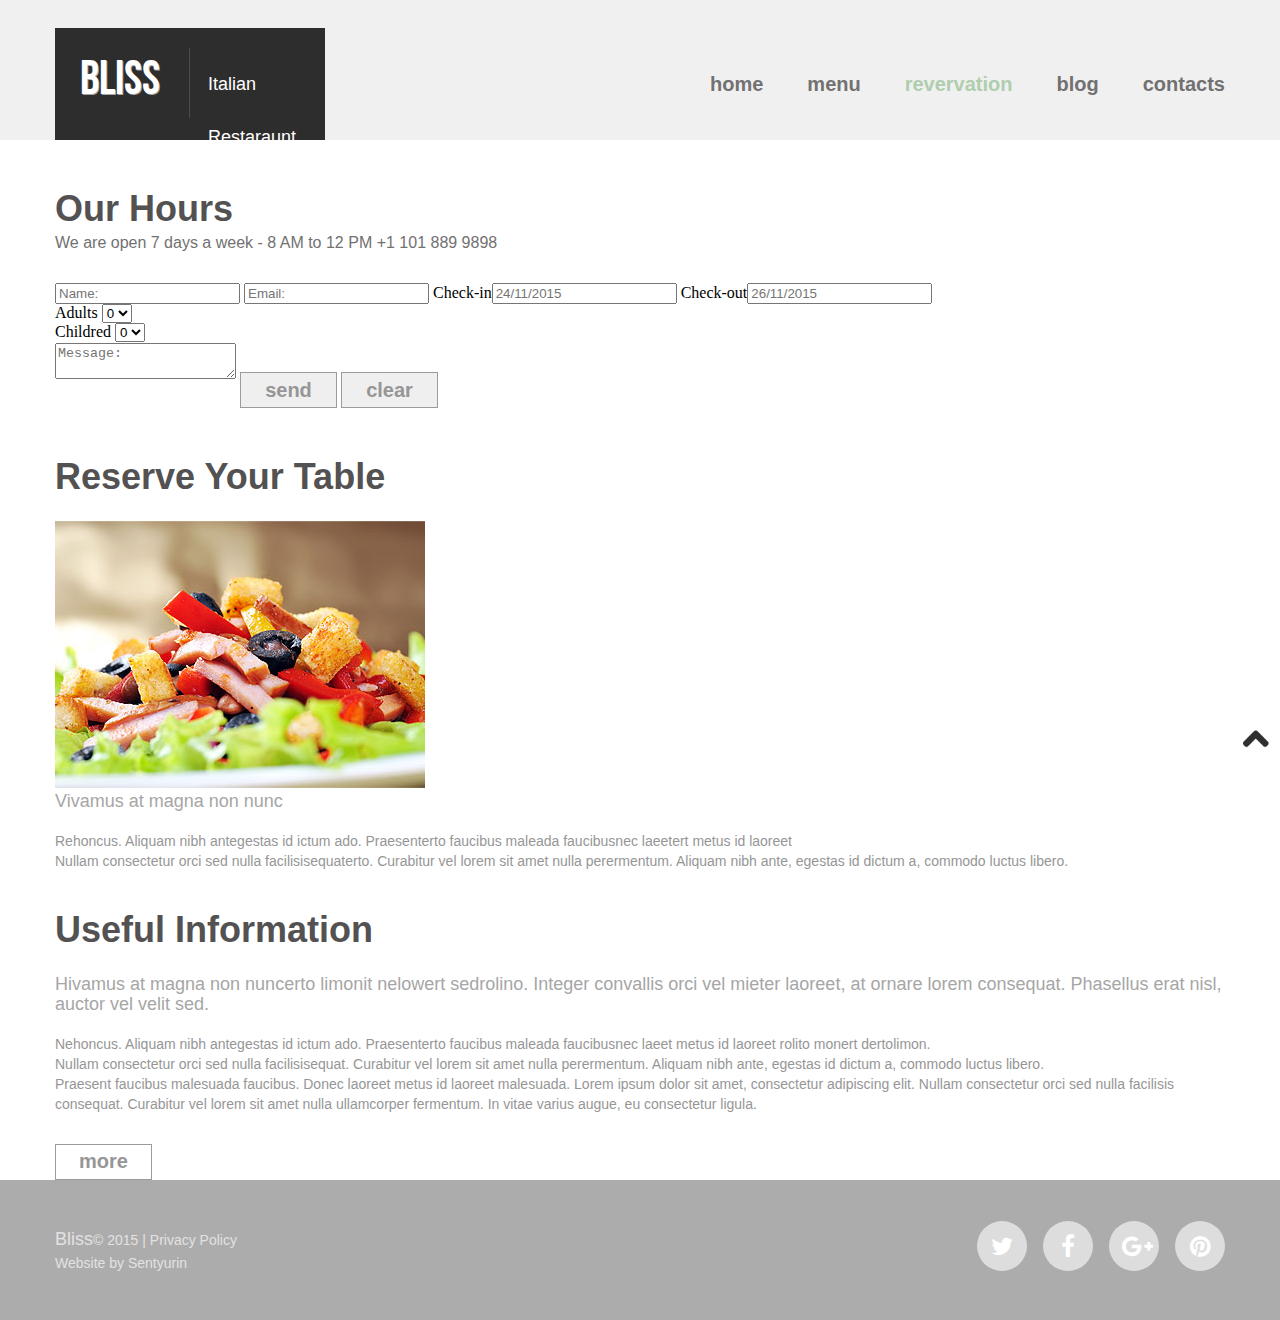
<file: revervation.html>
<!DOCTYPE html>
<html lang="en">
<head>
	<meta charset="UTF-8">
	<link rel="stylesheet" href="css/reset.css">
	<link rel="stylesheet" href="css/style.css">
	<link rel="stylesheet" href="https://maxcdn.bootstrapcdn.com/font-awesome/4.5.0/css/font-awesome.min.css"> <!-- import icons -->
	<link rel="shortcut icon" href="img/favicon.png" type="image/png">
	<title>Reservation</title>
</head>
<body>
	<div id="wrapper">
		<div id="header" class="clearfix">
			<div class="container">
				<div id="logo">
					<div class="l-side"><a href="#">Bliss</a></div>
					<div class="r-side"><a href="#">Italian Restaraunt</a></div>
				</div>
				<ul id="navigation">
					<li><a href="index.html">Home</a></li>
					<li><a href="menu.html">Menu</a></li>
					<li><a href="#" class="active">Revervation</a></li>
					<li><a href="blog.html">Blog</a></li>
					<li><a href="contacts.html">Contacts</a></li>
				</ul>
			</div>
		</div>
		<div id="reservation" class="container clearfix">
			<div id="right-column" class="row">
				<h2 style="margin: 0;">Our Hours</h2>
				<p class="input-contacts">We are open 7 days a week - 8 AM to 12 PM +1 101 889 9898</p>
				<input type="text" placeholder="Name:" autofocus style="margin: 0;">
				<input type="text" placeholder="Email:">
				<span>Check-in</span><input type="text" placeholder="24/11/2015" class="short-input cal-input">
				<span>Check-out</span><input type="text" placeholder="26/11/2015"class="short-input">
				<div id="left_selection" class="">
					<span>Adults</span>
						<select>
							<option>0</option>
							<option>1</option>
							<option>2</option>
						</select>
					</div>
				<div id="right_selection">
					<span>Childred</span>
					<select>
						<option>0</option>
						<option>1</option>
					</select>
				</div>
				<form name="reser_text">
					<textarea placeholder="Message:"></textarea>
					<input type="submit" value="send" class="button">
					<input type="reset" value="clear" class="button">
				</form>
			</div>

			<div id="left-column" class="row">
				<h2>Reserve Your Table</h2>
				<div class="top-content">
					<img src="./img/reserv-img.jpg" alt="">
					<div class="text-a">
						<h5>Vivamus at magna non nunc</h5>

						<p>Rehoncus. Aliquam nibh antegestas id ictum ado. Praesenterto faucibus maleada faucibusnec laeetert metus id laoreet </p>

						<p>Nullam consectetur orci sed nulla facilisisequaterto. Curabitur vel lorem sit amet nulla perermentum. Aliquam nibh ante, egestas id dictum a, commodo luctus libero.</p>
					</div>
					<div class="text-b">
					<h2>Useful Information</h2>
						<h5>Hivamus at magna non nuncerto limonit nelowert sedrolino. Integer convallis orci vel miеter laoreet, at ornare lorem consequat. Phasellus erat nisl, auctor vel velit sed.</h5>

						<p>Nehoncus. Aliquam nibh antegestas id ictum ado. Praesenterto faucibus maleada faucibusnec laeet metus id laoreet rolito monert dertolimon.</p>

						<p>Nullam consectetur orci sed nulla facilisisequat. Curabitur vel lorem sit amet nulla perermentum. Aliquam nibh ante, egestas id dictum a, commodo luctus libero.</p>

						<p>Praesent faucibus malesuada faucibus. Donec laoreet metus id laoreet malesuada. Lorem ipsum dolor sit amet, consectetur adipiscing elit. Nullam consectetur orci sed nulla facilisis consequat. Curabitur vel lorem sit amet nulla ullamcorper fermentum. In vitae varius augue, eu consectetur ligula.</p>
						<a href="#" class="button">more</a>
					</div>
				</div>
			</div>
		</div>
	</div>
	<div id="footer" class="clearfix">
		<a href="#" id="anchor">
			<img src="./img/arrowup-icon.png" height="28" width="43" alt="">
		</a>
		<div class="container">
			<div id="copyright">
				<p><b>Bliss</b><span>&copy; 2015 |</span> Privacy Policy</p>
				<a href="#">Website by Sentyurin</a>
			</div>
			<div id="social">
				<a href="" id="twitter"></a>
				<a href="" id="fb"></a>
				<a href="" id="gp"></a>
				<a href="" id="pin"></a>
			</div>
		</div>
	</div>
</body>
</html>
</file>
<file: css/style.css>
/*=== FONTS ===*/

/* font-family: 'Economica' */

/* font-family: 'Open Sans'; */

/* font-family: 'Dosis', sans-serif; */

/* font-family: 'Bebas Neue Bold', sans-serif */

@font-face {
font-family: 'Bebas Neue Bold';
font-style: normal;
font-weight: normal;
src: local('Bebas Neue Bold'), url('../fonts/BEBASNEUE BOLD.woff') format('woff');
}

/*=== TYPOGRAPHY GRID ===*/

body {
	background: #fff;
}

h1 {
	font: 36px/48px 'Economica', sans-serif;
	color: #fff;
}

h2 {
	font: bold 36px/48px 'Economica', sans-serif;
	color: #535151;
}

h3 {
	font: 24px/20px 'Open Sans', sans-serif;
	color: #636262;
}

h4 {
	font: bold 16px/20px 'Open Sans', sans-serif;
	color: #636262;
}

h5 {
	font: lighter 18px/20px 'Open Sans', sans-serif;
	color: #a6a6a6;
}

h6 {
	font: 18px/24px 'Open Sans', sans-serif; /* for special tasks */
	color: #535151;
}

p {
	font: lighter 14px/20px 'Open Sans', sans-serif;
	color: #969696;
}

a {
	outline: none;
	text-decoration: none;
}

::selection {background: #dedede;}

/*=== CUSTOM GRID ===*/

.clearfix:after {content: ''; display: block; clear: both;}

.container {width: 1170px; margin: 0 auto;}

.row {margin-top: 45px;}

.content {margin-left: -30px;} /* for blocks align */

.button {
	border: 1px solid #9b9b9b;
	font: bold 20px/48px 'Economica', sans-serif;
	margin-top: 30px;
	width: 97px;
	height: 36px;
	color: #969696;
	line-height: 32px;
	vertical-align: middle;
	display: inline-block;
	text-align: center;
	cursor: pointer;

	-webkit-box-sizing: border-box;
	-moz-box-sizing: border-box;
	-o-box-sizing: border-box;
	box-sizing: border-box;

	-webkit-transition: .2s;
	-moz-transition: .2s;
	-o-transition: .2s;
	transition: .2s;
}

.button:hover {
	color: #fff;
	background: #2e2d2d;
	border: 1px solid #2e2d2d;
}

input:focus {
	outline: none;
}

/*=== HEADER ===*/

#header {
	background: #f1f0f1;
	height: 140px;
}

#logo {
	background: #2e2d2d;
	height: 112px;
	width: 270px;
	float: left;
	margin-top: 28px;
}

#logo a {
	color: #fff;
}

.l-side,
.r-side {
	width: 135px;
	height: 112px;
	color: #fff;

	-webkit-box-sizing: border-box;
	-moz-box-sizing: border-box;
	-o-box-sizing: border-box;
	box-sizing: border-box;
}

.l-side {
	float: left;
	text-transform: uppercase;
	font: 48px/53px 'Bebas Neue Bold', sans-serif;
	padding: 8px 25px;
	border-right: 1px solid #4c4b4b;
	height: 70px;
	margin: 20px 0;

	-webkit-text-shadow: 1px 1px 0 #a5a5a5;
	-moz-text-shadow: 1px 1px 0 #a5a5a5;
	-o-text-shadow: 1px 1px 0 #a5a5a5;
	text-shadow: 1px 1px 0 #a5a5a5;
}

.r-side {
	float: left;
	font: 18px/53px 'Economica', sans-serif;
	padding: 30px 18px;
}

#navigation {
	float: right;
	text-transform: lowercase;
	margin-top: 60px;
}

#navigation li {
	display: inline-block;
	margin-left: 40px;
	font: bold 20px/48px 'Economica', sans-serif;
}

#navigation a {
	color: #727171;
}

#navigation .active {
	color: #aeceae;
}

/*=== PAGE "HOME" ===*/

#sources {
	height: 610px;
}

.src-item {
	height: 305px;
	width: 370px;
	background: #f1f0f1;
	margin-left: 30px;
}

.src-item h1 {
	text-align: center;
	margin: 0px auto;
	padding-top: 115px;
	padding-bottom: 15px;
	border-bottom: 1px dashed #fff;
	width: 189.5px;
}

.src-item a {
	font: 20px/48px 'Economica', sans-serif;
	color: #fff;
	margin-top: 5px;
	display: block;
	text-transform: lowercase;
	text-align: center;
}

#src-items .col {
	float: left;
}

/* BACKGROUND IMAGES FOR BLOCK "sources" */

#src-items .left .src-item:last-child {background-color: #88C695}

.src-icon-1 {
	width: 73px;
	height: 66px;
	background: url(../img/sprites.png) no-repeat 5.5px -5px;
	float: left;
	margin: 35px 0 0 150px;
}

#src-items .center .src-item:first-child {background: #7AC4CF;}

.src-icon-2 {
	width: 73px;
	height: 66px;
	background: url(../img/sprites.png) no-repeat -71px -5px;
	float: left;
	margin: 35px 0 0 150px;
}

#src-items .right .src-item:last-child {background: #F4C87D;}

.src-icon-3 {
	width: 73px;
	height: 66px;
	background: url(../img/sprites.png) no-repeat -143px -5px;
	float: left;
	margin: 35px 0 0 150px;
}


/* END BACKGROUND IMAGES */

#steps {
	min-height: 315px;
}

.s-item {
	text-align: center;
	display: inline-block;
	float: left;
	height: 330px;
	width: 370px;
	margin-left: 30px;
}

.step-round {
	height: 120px;
	width: 120px;
	border: 1px solid #9b9b9b;
	border-radius: 50%;
	text-align: center;
	line-height: 140px;
	margin: 0 auto;
	margin-bottom: 30px;
	font: 40px/48px 'Dosis', sans-serif;
	color: #969696;
	padding-top: 32px;
	padding-left: 4px;

	box-sizing: border-box;
}

#posts {
	min-height: 335px;
	background: #f1f0f1;
	overflow: hidden;
	margin-top: 35px;
}

#posts p {
	margin-top: 20px;
}

#posts .col {
	float: left;
	padding: 50px 0;
}

#posts .col:nth-child(odd) { /* to copy blocks */
	padding-right: 20px;
	padding-left: 100px;
	width: 470px;
}

#posts .col:nth-child(even) { /* to copy blocks */
	padding-right: 135px;
	padding-left: 5px;
	width: 440px;
}

#catalog {
	min-height: 387px;
}

#catalog img {
	display: block;
}

.c-item {
	width: 370px;
	float: left;
	margin-left: 30px;
	margin-bottom: 45px;
}

.c-item a {
	display: block;
}

.add-button {
	width: 35px;
	height: 35px;
	background: #2e2d2d;
	float: right;
	margin-top: 30px;
	padding-left: 11px;
	padding-top: 7px;
	font: bold 24px/20px 'Open Sans', sans-serif;
	color: #fff;

	-webkit-box-sizing: border-box;
	-moz-box-sizing: border-box;
	-o-box-sizing: border-box;
	box-sizing: border-box;

	-webkit-transition: .1s;
	-moz-transition: .1s;
	-o-transition: .1s;
	transition: .1s;
}

.add-button:hover {
	color: #aeceae;
}

.add-button:active {
	-webkit-box-shadow: inset 0 0 20px #000;
	-moz-box-shadow: inset 0 0 20px #000;
	-o-box-shadow: inset 0 0 20px #000;
	box-shadow: inset 0 0 20px #000;
}

#info {
	min-height: 276px;
}

.info-item {
	margin-top: 20px;
}

#info .c-item {
	margin-bottom: 45px;
	min-height: 276px;
}

.info-left-col img {
	float: left;
	margin-right: 20px;
}

.info-left-col a {
	color: #9b9b9b;
	text-transform: lowercase;
	font: bold 20px/48px 'Economica', sans-serif;
	float: right;

	-webkit-transition: .2s;
	-moz-transition: .2s;
	-o-transition: .2s;
	transition: .2s;
}

.info-left-col a:hover {
	color: #2e2d2d;
}

.info-left-col h4 {
	padding-bottom: 8px;
}

.info-left-col {
	background: url(../img/apostrophe-icon.png) no-repeat 94% 22%, #fff;
}

#more-info:before {
	font-family: FontAwesome;
	color: #a4a4a4;
	content: '\f054';
	margin-right: 5px;
	font-size: 18px;
}

.info-center-col .date-box {
	background: #000;
	color: #fff;
	font: bold 24px/30px 'Economica', sans-serif;
	width: 68px;
	text-align: center;
	padding: 15px;
	height: 90px;
	float: left;

	-webkit-box-sizing: border-box;
	-moz-box-sizing: border-box;
	-o-box-sizing: border-box;
	box-sizing: border-box;
}

.info-center-col .info-item:nth-child(odd) {
	margin-top: 36px;
}

.info-center-col p {
	width: 250px;
	padding-left: 100px;
}

.info-center-col span {
	font: lighter 18px/20px 'Open Sans', sans-serif;
	color: #a6a6a6;
}

.info-right-col .info-item {
	margin-top: 12px;
}

.info-right-col .time-box {
	height: 67px;
	width: 370px;
	background: #303030;
	margin-top: 5px;
	display: inline-block;
	text-align: center;
}

.info-right-col .time-box p {
	font: 24px/48px 'Economica', sans-serif;
	color: #fff;
	margin-top: 8px;
}

.info-right-col .time-box span {
	font: bold 30px/48px 'Economica', sans-serif;
}

/*=== PAGE "MENU" ===*/

#menu h5 {
	margin-bottom: 20px;
}

.menu-item {
	height: 490px;
	width: 370px;
	background: #f1f0f1;
	float: left;
	margin: 0 0 30px 30px;
}

.menu-text {
	margin: 25px;
}

/*=== PAGE "RESERVATION" ===*/

#reservation h2 {
	margin-bottom: 20px;
	margin-top: 35px;
}

#left__column {
	margin-bottom: 45px;
	width: 780px;
	float: left;
}

#left__column img {
	float: left;
	padding-right: 30px;
}

.content-a {
	width: 770px;
	float: left;
}

.content-b {
	width: 770px;
	float: left;
}

.content-b .button {
	margin: 0;
}

#reservation h5,
.content-a p,
.content-b p {
	margin-bottom: 20px;
}

#right__column {
	width: 365px;
	float: right;
	margin-bottom: 45px;
	float: right;
}

.input-contacts {
	font: 16px/20px 'Open Sans', sans-serif;
	color: #727171;
	margin-bottom: 30px;
	width: 90%;
}

#right__column span {
	float: left;
	margin-top: 17px;
	font: 14px/27px 'Open Sans', sans-serif;
	color: #535151;
}

#right__column input {
	margin-top: 15px;
	height: 30px;
	width: 365px;
	padding-left: 10px;
	font: 14px/27px 'Open Sans', sans-serif;
	background: #fdfdfd;
	color: #737272;
	border: 1px solid #f1f1f1;

	-webkit-box-sizing: border-box;
	-moz-box-sizing: border-box;
	-o-box-sizing: border-box;
	box-sizing: border-box;
}

#right__column .short-input {
	width: 280px;
	float: right;
}

#right__column .calendar-icon {
	background: url(../img/calendar-icon.png) no-repeat 92%, #fdfdfd;
}

#right__column select {
	margin-left: 20px;
	height: 30px;
	width: 95px;
	margin-top: 15px;
	border: 1px solid #f1f1f1;
	font: 14px/27px 'Open Sans', sans-serif;
	outline: none;
	color: #737272;
	background: url(../img/toggle-icon.png) 96% no-repeat, #fdfdfd;

	-webkit-appearance: none;
	-moz-appearance: none;
	appearance: none;
}

#right__column select::-ms-expand { /* for IE 11 */
	display: none;
}

#right__column #left__selection {
	min-width: 150px;
	height: 30px;
	float: left;
}

#right__column #right__selection {
	min-width: 150px;
	height: 30px;
	float: right;
}

#right__column textarea {
	height: 140px;
	width: 365px;
	margin-top: 65px;
	padding-left: 10px;
	font: 14px/27px 'Open Sans', sans-serif;
	border: 1px solid #f1f1f1;
	background: #fdfdfd;
	outline: none;
	resize: none;
	overflow: hidden; /* for IE */

	-webkit-box-sizing: border-box;
	-moz-box-sizing: border-box;
	-o-box-sizing: border-box;
	box-sizing: border-box;
}

#right__column .button {
	float: right;
	margin-left: 15px;
}

#right__column form .button {
	border: 1px solid #9b9b9b;
	font: bold 20px/48px 'Economica', sans-serif;
	margin-top: 30px;
	width: 97px;
	height: 36px;
	color: #969696;
	line-height: 32px;
	background: #fff;
}

#right__column form .button:hover {
	color: #fff;
	background: #2e2d2d;
	border: 1px solid #2e2d2d;
}

/*=== PAGE "BLOG" ===*/

#blog h3 {
	margin-bottom: 25px;
}

#blog-page {
	width: 800px;
	float: left;
}

#blog-page .button {
	margin: 0;
}

#blog-page p {
	margin-bottom: 20px;
}

#blog-page img {
	margin-bottom: 20px; /* if #blog-page p, img; or #blog-page img, p; = bug on "menu" page and footer. footer - margin-bottom; "menu" page - .button margin-top; really stupid bug, and i dont know why. */
}

.blog-item {
	min-height: 680px;
	width: 670px;
	margin-bottom: 45px;
}

#blog-list {
	width: 365px;
	min-height: 305px;
	float: right;
}

#blog-list h2 {
	margin-bottom: 10px;
}

#blog-list ul {
	margin-bottom: 20px;
}

#blog-list li {
	color: #bbbaba;
	margin-left: -2px;
}

#blog-list a {
	font: 16px/24px 'Open Sans', sans-serif;
	color: #636262;
	margin-left: 5px;
}

#blog-list ul {
	margin-left: 20px;
	list-style-type: disc;
	color: #636262;
}

#blog-posts {
	float: right;
}

#blog-posts img {
	margin-bottom: 45px;
}

#blog-posts h2 {
	margin-bottom: 20px;
}

.posts-item {
	min-height: 125px;
	width: 365px;
	overflow: hidden;
}

.posts-item p, h6 {
	width: 210px;
	float: right;
}

.posts-item h6 {
	margin-bottom: 20px;
	margin-top: -5px;
}

.posts-item p {
	margin-bottom: 20px;
}

/* table styles */

#blog-page table {
	margin-bottom: 30px;
	width: 100%;
	font: 14px/20px 'Open Sans', sans-serif;
}

#blog-page table a {
	color: #adacac;
}

#blog-page table i {
	margin-right: 25px;
}

#blog-page table span {
	margin-right: 23px;
}

#blog-page tr {
	border-top: 1px solid #d9d9d9;
}

#blog-page tr:last-child {
	border-bottom: 1px solid #d9d9d9;
}

#blog-page td {
	padding: 10px;
	padding-left: 100px;
	color: #adacac;
}

#blog-page td:first-child {
	padding: 0;
}

#blog-page td:last-child {
	display: table;
	float: right;
	margin: -5px 0;
}

/* end table styles */

/*=== PAGE "CONTACTS" ===*/

#contacts h2 {
	margin-bottom: 10px;
}

#contacts-map {
	margin-bottom: 45px;
	width: 870px;
	min-height: 445px;
	float: left;
}

#contacts-map p {
	float: left;
	width: 850px;
	margin-top: 20px;
}

#rightbar-contacts {
	float: right;
	margin-bottom: 20px;
	margin-right: 10px;
}

.contacts_sidebar {
	float: right;
	width: 275px;
}

.contacts_sidebar h3 {
	font: bold 16px/30px 'Open Sans', sans-serif;
	margin-bottom: 5px;
	margin-top: 20px;
}

.contacts_sidebar span {
	font: 16px/30px 'Open Sans', sans-serif;
	color: #636262;
}

#contact-form {
	height: 600px;
	background: #f1f0f1;
}

#contact-form h2 {
	padding-top: 45px;
}

#contact-form .input_text {
	padding-left: 30px;
	margin-top: 20px;
	margin-right: 30px;
	height: 45px;
	width: 260px;
	border: 1px solid #d3d0d1;
	background: #faf9fa;
}

#contact-form form {
	width: 1070px;
}

#contact-form textarea {
	width: 1070px;
	height: 305px;
	margin-top: 20px;
	padding-left: 30px;
	padding-top: 15px;
	font: 14px/27px 'Open Sans', sans-serif;
	border: 1px solid #d3d0d1;
	outline: none;
	resize: none;
	background: #faf9fa;

	-webkit-box-sizing: border-box;
	-moz-box-sizing: border-box;
	-o-box-sizing: border-box;
	box-sizing: border-box;
}

#contact-form .button {
	float: right;
	background: transparent;
	margin-top: 25px;
}

#contact-form .button:hover {
	background: #2e2d2d;
}

#contact-form .button:last-child {
	margin-right: 15px;
}

/*=== FOOTER ===*/

#footer {
	background: #adacac;
	height: 140px;
}

#footer .container {height: 0;} /* fix phantom height */

#copyright b {
	font: lighter 18px/18px 'Open Sans', sans-serif;
}

#copyright p {
	padding-top: 50px;
	color: #e2e2e2;
}

#copyright a {
	font: 14px 'Open Sans', sans-serif;
	color: #e2e2e2;
	position: relative;
	top: 5px;
}

#social a {
	height: 24px;
	width: 24px;
	background: #ddd;
	border-radius: 50%;
	padding: 13px;
	display: inline-block;
	float: left;
	text-align: center;
	margin-left: 16px;
}

#social {
	float: right;
	position: relative;
	top: -45px;
}

#twitter:before {
	font-family: FontAwesome;
	content: '\f099';
	font-size: 24px;
	color: #fff;
}

#fb:before {
	font-family: FontAwesome;
	content: '\f09a';
	font-size: 24px;
	color: #fff;
}

#gp:before {
	font-family: FontAwesome;
	content: '\f0d5';
	font-size: 24px;
	color: #fff;
}

#pin:before {
	font-family: FontAwesome;
	content: '\f0d2';
	font-size: 24px;
	color: #fff;
}

#anchor {
	position: fixed;
	right: 200px;
	bottom: 150px;
	z-index: 1;
}

#anchor:hover {
	cursor: pointer;
}

/*=== ADAPTIVE ANCHOR ===*/

@media screen and (max-width: 1540px) {

	#anchor {
		position: fixed;
		right: 56px;
		bottom: 150px;
		z-index: 1;
	}

	#anchor img {
		height: 80%;
		width: 80%;
	}


}

@media screen and (max-width: 1280px)  {

	#anchor {
		position: fixed;
		right: -6px;
		bottom: 150px;
		z-index: 1;
	}

	#anchor img {
		height: 60%;
		width: 60%;
	}

}
</file>
